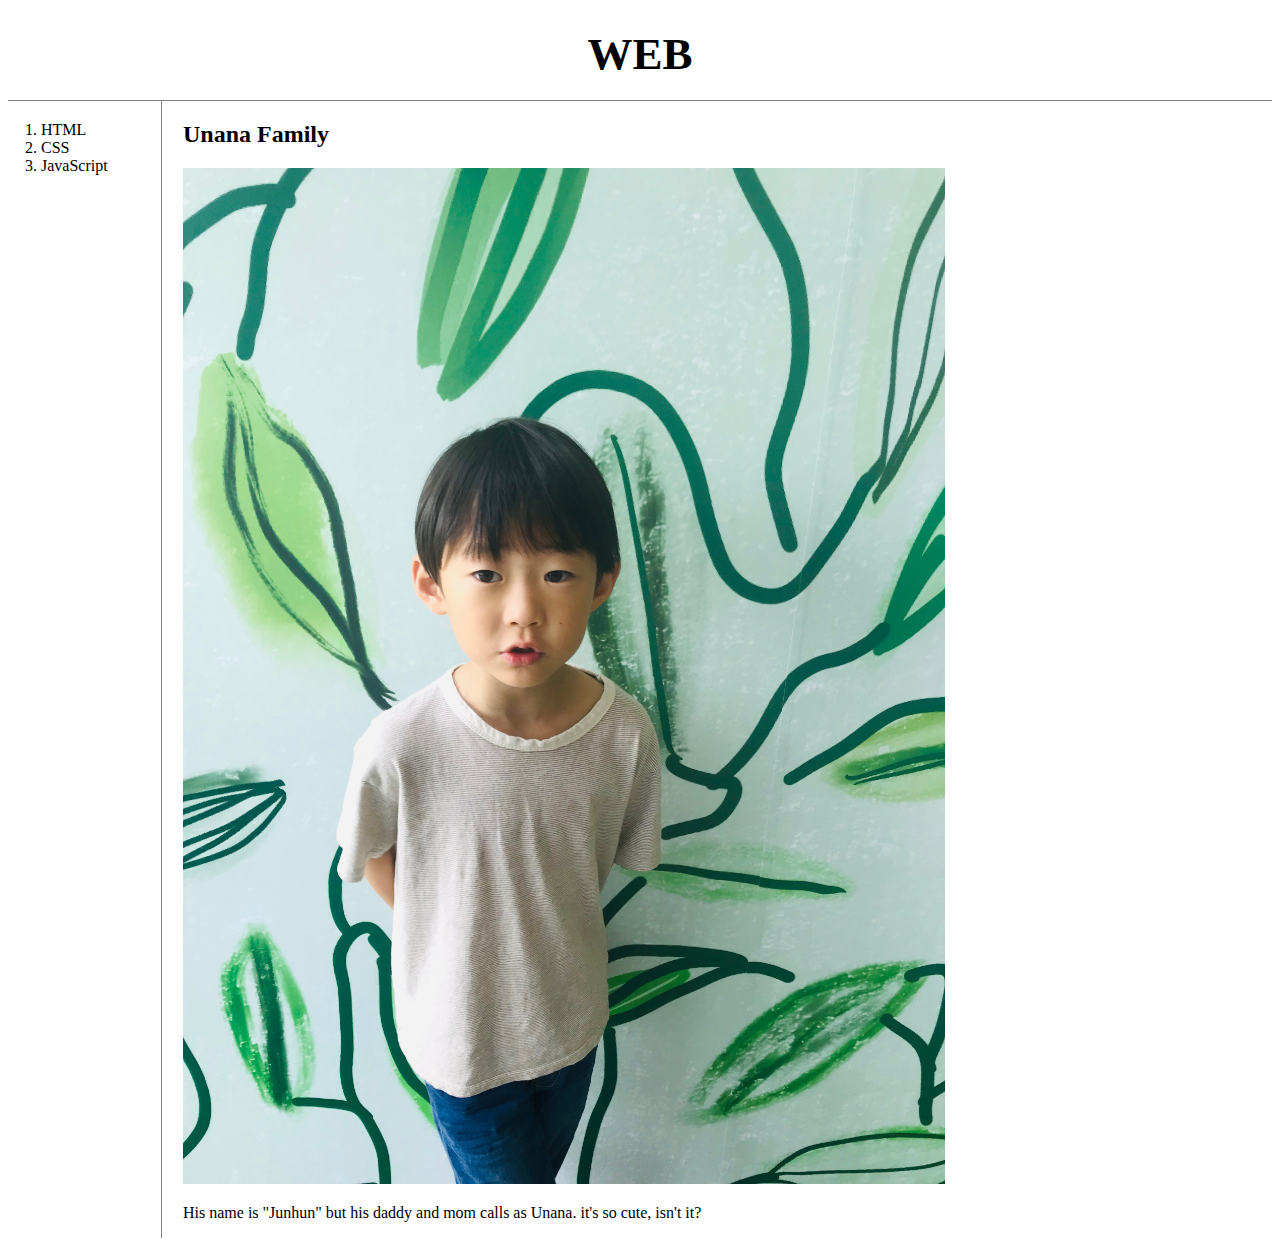
<file: index.html>
<!doctype html>
<html>
<head>
  <title>Unana Family</title>
  <meta charset="utf-8">
  <link rel="stylesheet" href="style.css">
  <!-- Global site tag (gtag.js) - Google Analytics -->
  <script async src="https://www.googletagmanager.com/gtag/js?id=UA-115177353-2"></script>
  <script>
    window.dataLayer = window.dataLayer || [];
    function gtag(){dataLayer.push(arguments);}
    gtag('js', new Date());

    gtag('config', 'UA-115177353-2');
  </script>
</head>
<body>
  <h1><a href="index.html">WEB</a></h1>
  <div id="grid">
    <ol>
      <li><a href="1.html">HTML</a></li>
      <li><a href="2.html">CSS</a></li>
      <li><a href="3.html">JavaScript</a></li>
    </ol>
    <div id="article">
    <h2>Unana Family</h2>
    <img src="una.jpg" alt="unana" width="70%">
    <p>
      His name is "Junhun" but his daddy and mom calls as Unana. it's so cute, isn't it?
    </p>
  </div>
</div>
  <p>
    <div id="disqus_thread"></div>
    <script>

    /**
    *  RECOMMENDED CONFIGURATION VARIABLES: EDIT AND UNCOMMENT THE SECTION BELOW TO INSERT DYNAMIC VALUES FROM YOUR PLATFORM OR CMS.
    *  LEARN WHY DEFINING THESE VARIABLES IS IMPORTANT: https://disqus.com/admin/universalcode/#configuration-variables*/
    /*
    var disqus_config = function () {
    this.page.url = PAGE_URL;  // Replace PAGE_URL with your page's canonical URL variable
    this.page.identifier = PAGE_IDENTIFIER; // Replace PAGE_IDENTIFIER with your page's unique identifier variable
    };
    */
    (function() { // DON'T EDIT BELOW THIS LINE
    var d = document, s = d.createElement('script');
    s.src = 'https://web-comment.disqus.com/embed.js';
    s.setAttribute('data-timestamp', +new Date());
    (d.head || d.body).appendChild(s);
    })();
    </script>
    <noscript>Please enable JavaScript to view the <a href="https://disqus.com/?ref_noscript">comments powered by Disqus.</a></noscript>
  </p>
  <p>
    <!--Start of Tawk.to Script-->
    <script type="text/javascript">
    var Tawk_API=Tawk_API||{}, Tawk_LoadStart=new Date();
    (function(){
    var s1=document.createElement("script"),s0=document.getElementsByTagName("script")[0];
    s1.async=true;
    s1.src='https://embed.tawk.to/5cf728f0b534676f32ad64f4/default';
    s1.charset='UTF-8';
    s1.setAttribute('crossorigin','*');
    s0.parentNode.insertBefore(s1,s0);
    })();
    </script>
    <!--End of Tawk.to Script-->
  </p>
</body>
</html>
</file>
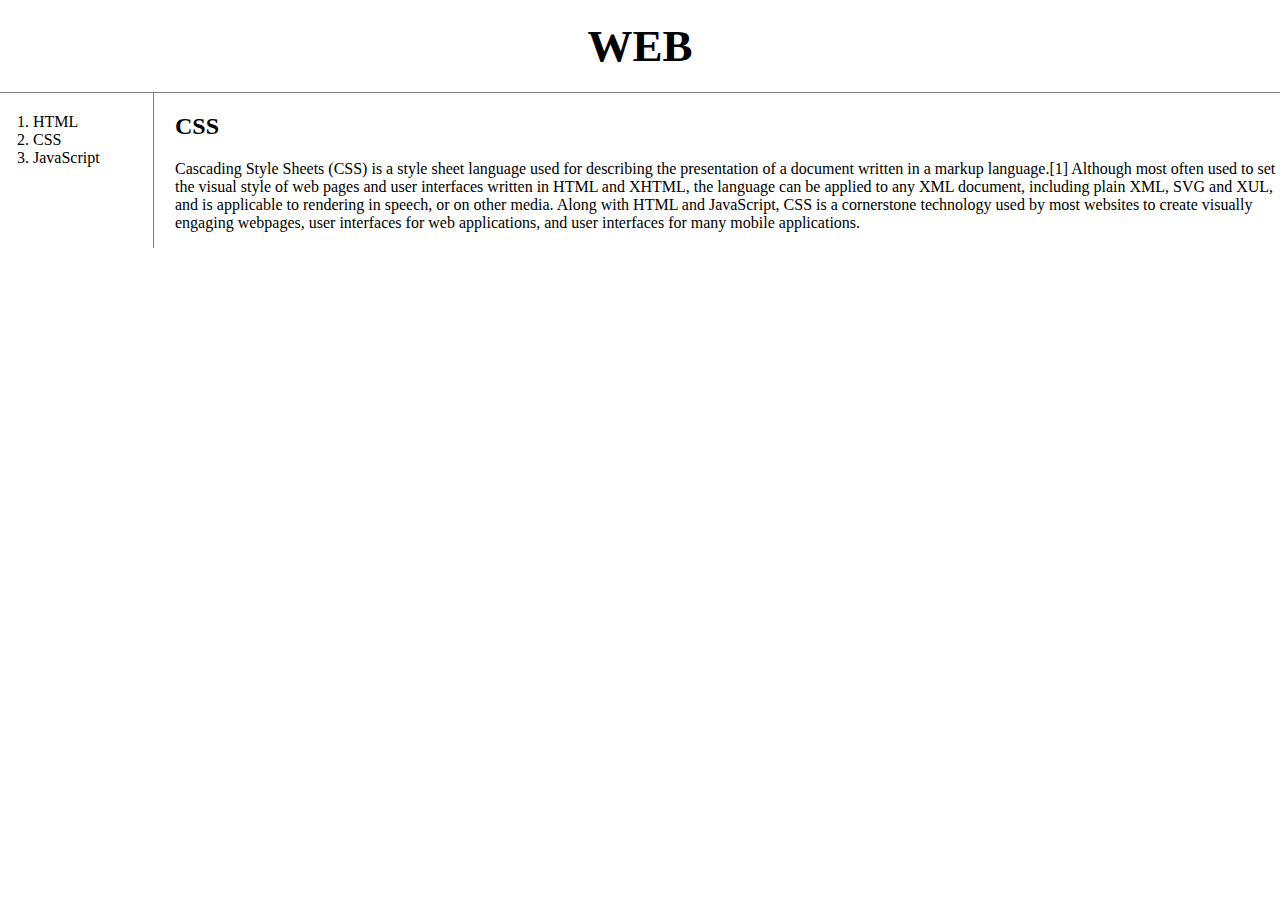
<file: 2.html>
<!doctype html>
<html>
<head>
  <title>WEB - CSS</title>
  <meta charset="utf-8">
  <style>
    body{
      margin:0;
    }
    a {
      color:black;
      text-decoration: none;
    }
    h1 {
      font-size:45px;
      text-align: center;
      border-bottom:1px solid gray;
      margin:0;
      padding:20px;
    }
    ol{
      border-right:1px solid gray;
      width:100px;
      margin:0;
      padding:20px;
    }
    #grid{
      display: grid;
      grid-template-columns: 150px 1fr;
    }
    #grid ol{
      padding-left:33px;
    }
    #grid #article{
      padding-left:25px;
    }
  </style>
</head>
<body>
  <h1><a href="index.html">WEB</a></h1>
  <div id="grid">
    <ol>
      <li><a href="1.html">HTML</a></li>
      <li><a href="2.html">CSS</a></li>
      <li><a href="3.html">JavaScript</a></li>
    </ol>
    <div id="article">
        <h2>CSS</h2>
        <p>
          Cascading Style Sheets (CSS) is a style sheet language used for describing the presentation of a document written in a markup language.[1] Although most often used to set the visual style of web pages and user interfaces written in HTML and XHTML, the language can be applied to any XML document, including plain XML, SVG and XUL, and is applicable to rendering in speech, or on other media. Along with HTML and JavaScript, CSS is a cornerstone technology used by most websites to create visually engaging webpages, user interfaces for web applications, and user interfaces for many mobile applications.
        </p>
      </div>
  </div>
  </body>
  </html>
</file>
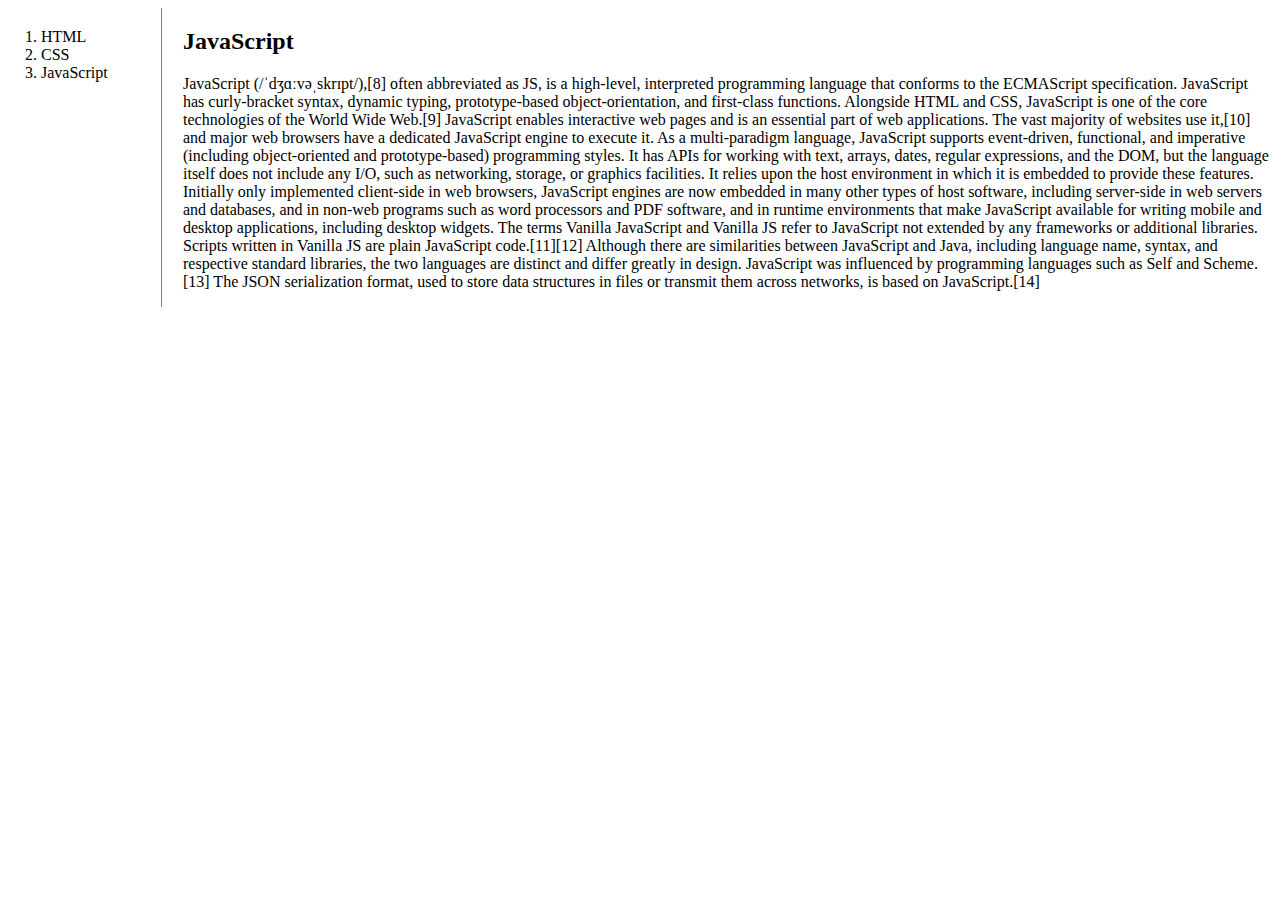
<file: 3.html>
<!doctype html>
<html>
<head>
  <title>WEB1 - JavaScript</title>
  <link rel="stylesheet" href="style.css">
  <!-- Global site tag (gtag.js) - Google Analytics -->
  <script async src="https://www.googletagmanager.com/gtag/js?id=UA-115177353-2"></script>
  <script>
    window.dataLayer = window.dataLayer || [];
    function gtag(){dataLayer.push(arguments);}
    gtag('js', new Date());
    gtag('config', 'UA-115177353-2');
  </script>
</head>
<body>
<div id="grid">
  <ol>
    <li><a href="1.html">HTML</a></li>
    <li><a href="2.html">CSS</a></li>
    <li><a href="3.html">JavaScript</a></li>
  </ol>
  <div id="article">
  <h2>JavaScript</h2>
  <p>
    JavaScript (/ˈdʒɑːvəˌskrɪpt/),[8] often abbreviated as JS, is a high-level, interpreted programming language that conforms to the ECMAScript specification. JavaScript has curly-bracket syntax, dynamic typing, prototype-based object-orientation, and first-class functions.
    Alongside HTML and CSS, JavaScript is one of the core technologies of the World Wide Web.[9] JavaScript enables interactive web pages and is an essential part of web applications. The vast majority of websites use it,[10] and major web browsers have a dedicated JavaScript engine to execute it.
    As a multi-paradigm language, JavaScript supports event-driven, functional, and imperative (including object-oriented and prototype-based) programming styles. It has APIs for working with text, arrays, dates, regular expressions, and the DOM, but the language itself does not include any I/O, such as networking, storage, or graphics facilities. It relies upon the host environment in which it is embedded to provide these features.
    Initially only implemented client-side in web browsers, JavaScript engines are now embedded in many other types of host software, including server-side in web servers and databases, and in non-web programs such as word processors and PDF software, and in runtime environments that make JavaScript available for writing mobile and desktop applications, including desktop widgets.
    The terms Vanilla JavaScript and Vanilla JS refer to JavaScript not extended by any frameworks or additional libraries. Scripts written in Vanilla JS are plain JavaScript code.[11][12]
    Although there are similarities between JavaScript and Java, including language name, syntax, and respective standard libraries, the two languages are distinct and differ greatly in design. JavaScript was influenced by programming languages such as Self and Scheme.[13] The JSON serialization format, used to store data structures in files or transmit them across networks, is based on JavaScript.[14]
  </p>
</div>
</div>
</body>
</html>
</file>
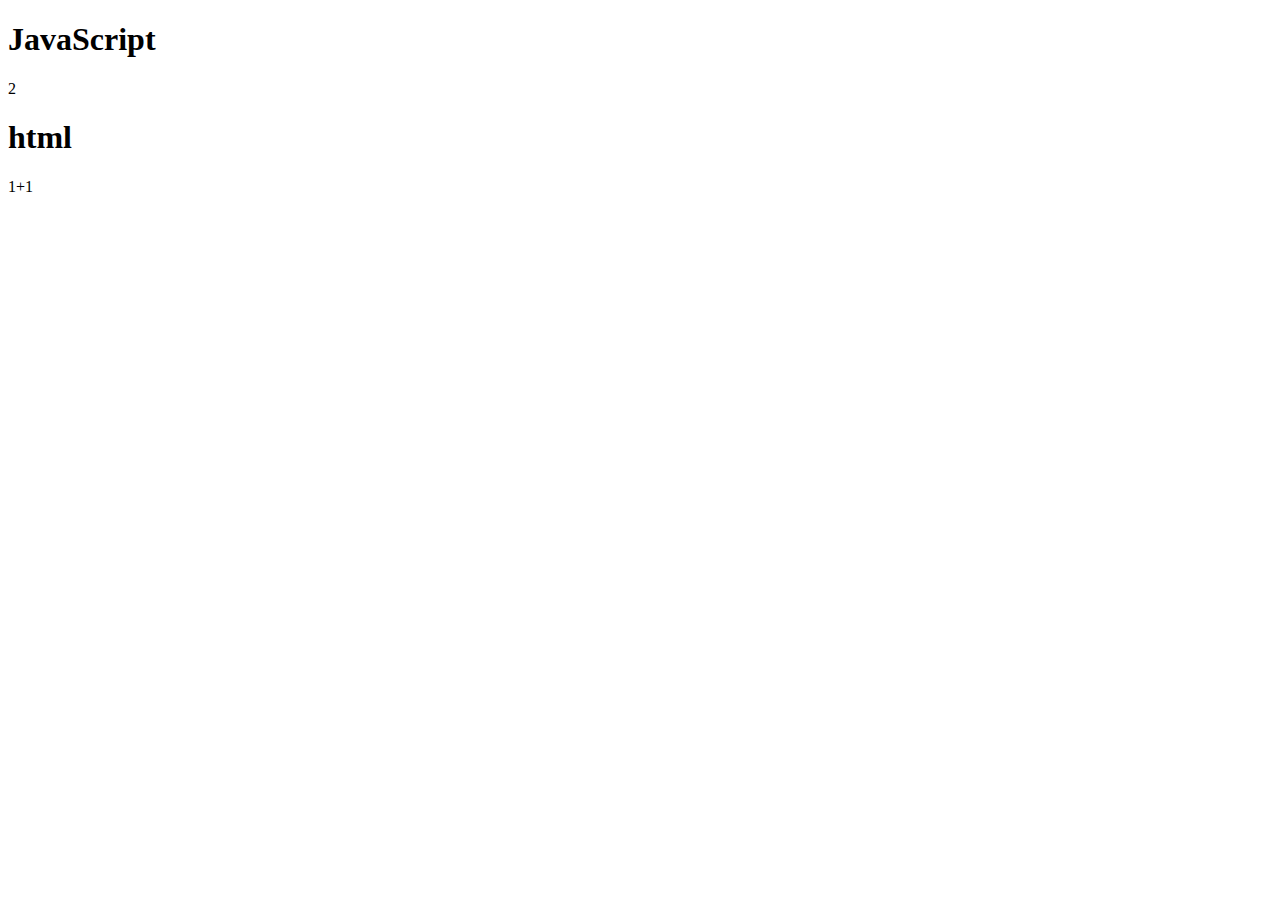
<file: ex1.html>
<!DOCTYPE html>
<html>
  <head>
    <meta charset="utf-8">
    <title></title>
  </head>
  <body>
    <h1>JavaScript</h1>
    <script>
      document.write(1+1);
    </script>
    <h1>html</h1>
    1+1
  </body>
</html>
</file>
<file: ex2.html>
<!DOCTYPE html>
<html>
  <head>
    <meta charset="utf-8">
    <title></title>
  </head>
  <body>
    <input type="button" value='Hi' onclick="alert('hi')">
    <input type="text" onchange="alert('changed')">
    <input type="text" onkeydown="alert('key down!')">
  </body>
</html>
</file>
<file: style.css>
<style>
  body{
    margin:0;
  }
  a {
    color:black;
    text-decoration: none;
  }
  h1 {
    font-size:45px;
    text-align: center;
    border-bottom:1px solid gray;
    margin:0;
    padding:20px;
  }
  ol{
    border-right:1px solid gray;
    width:100px;
    margin:0;
    padding:20px;
  }
  #grid{
    display: grid;
    grid-template-columns: 150px 1fr;
  }
  #grid ol{
    padding-left:33px;
  }
  #grid #article{
    padding-left:25px;
  }
  @media(max-width:800px){
    #grid{
      display: block;
    }
    ol{
      border-right: none;
    }
    h1 {
      border-bottom: none;
    }
  }
</style>
</file>
